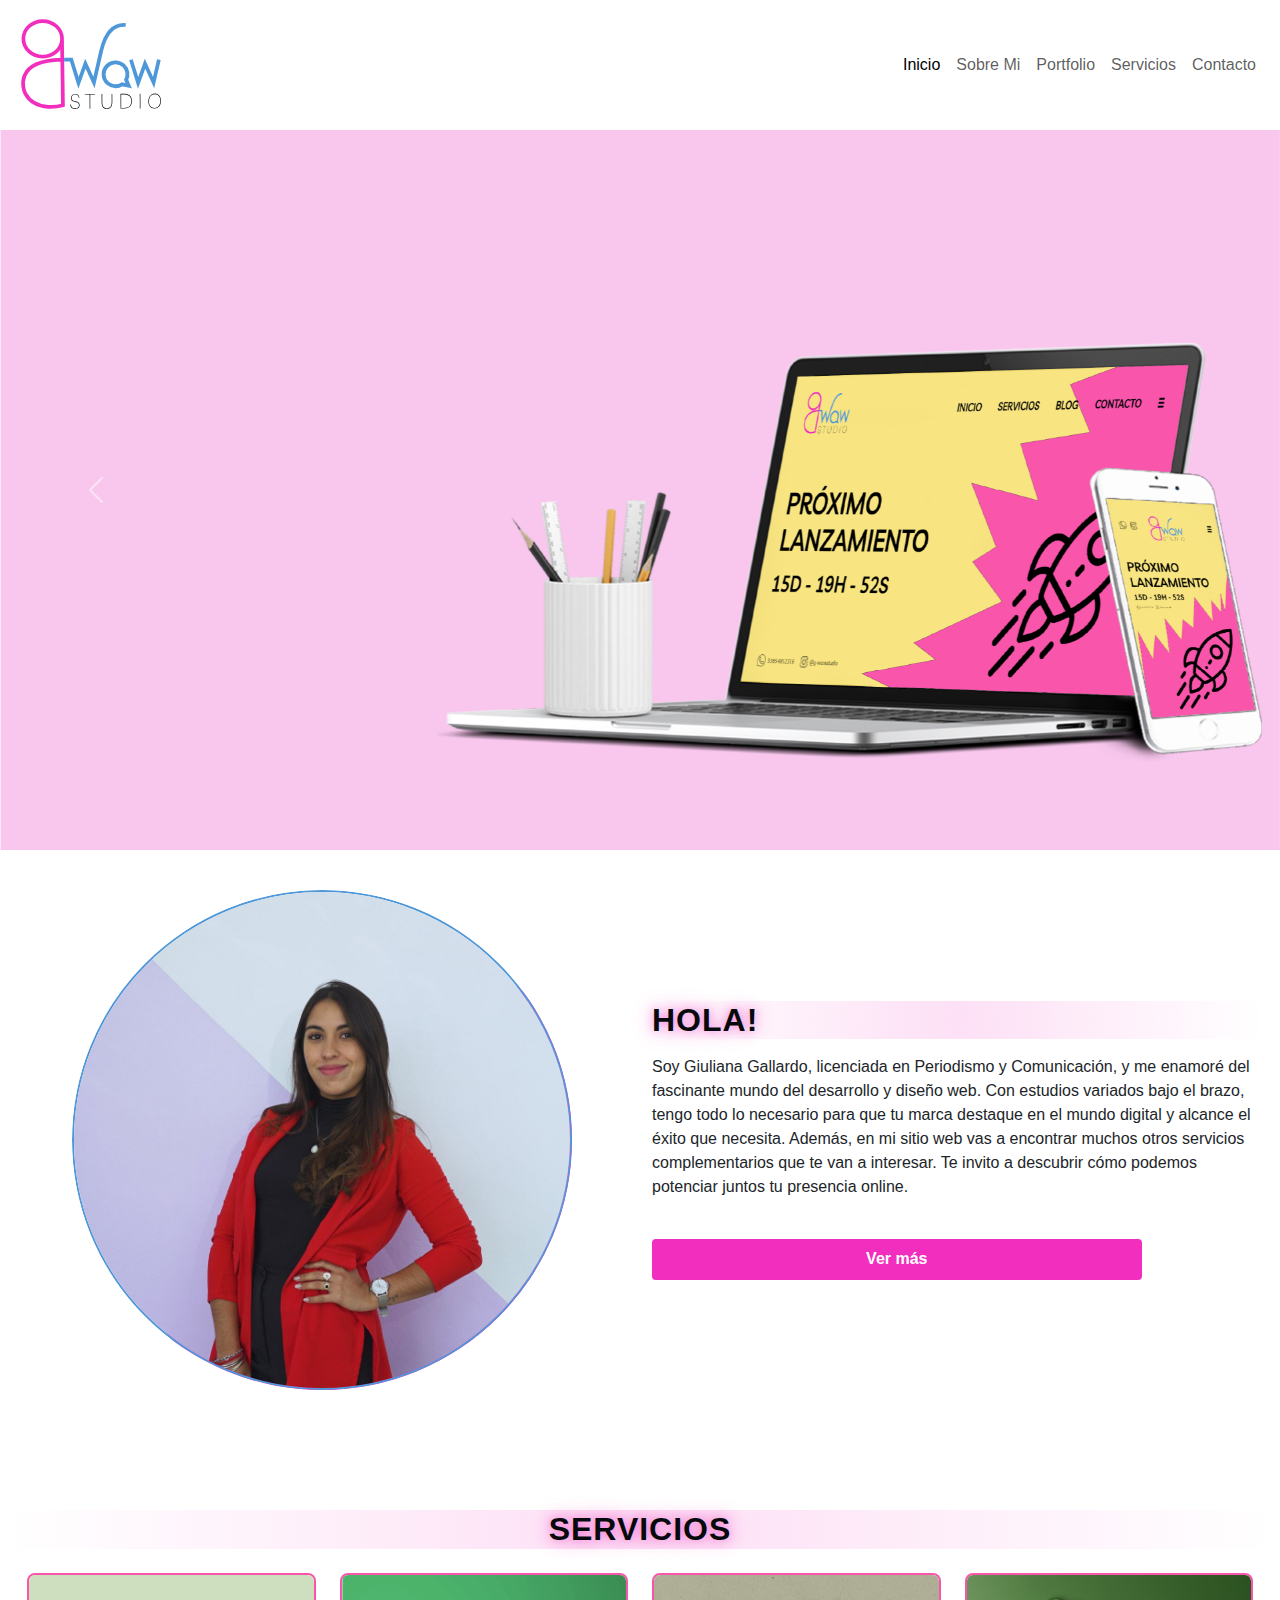
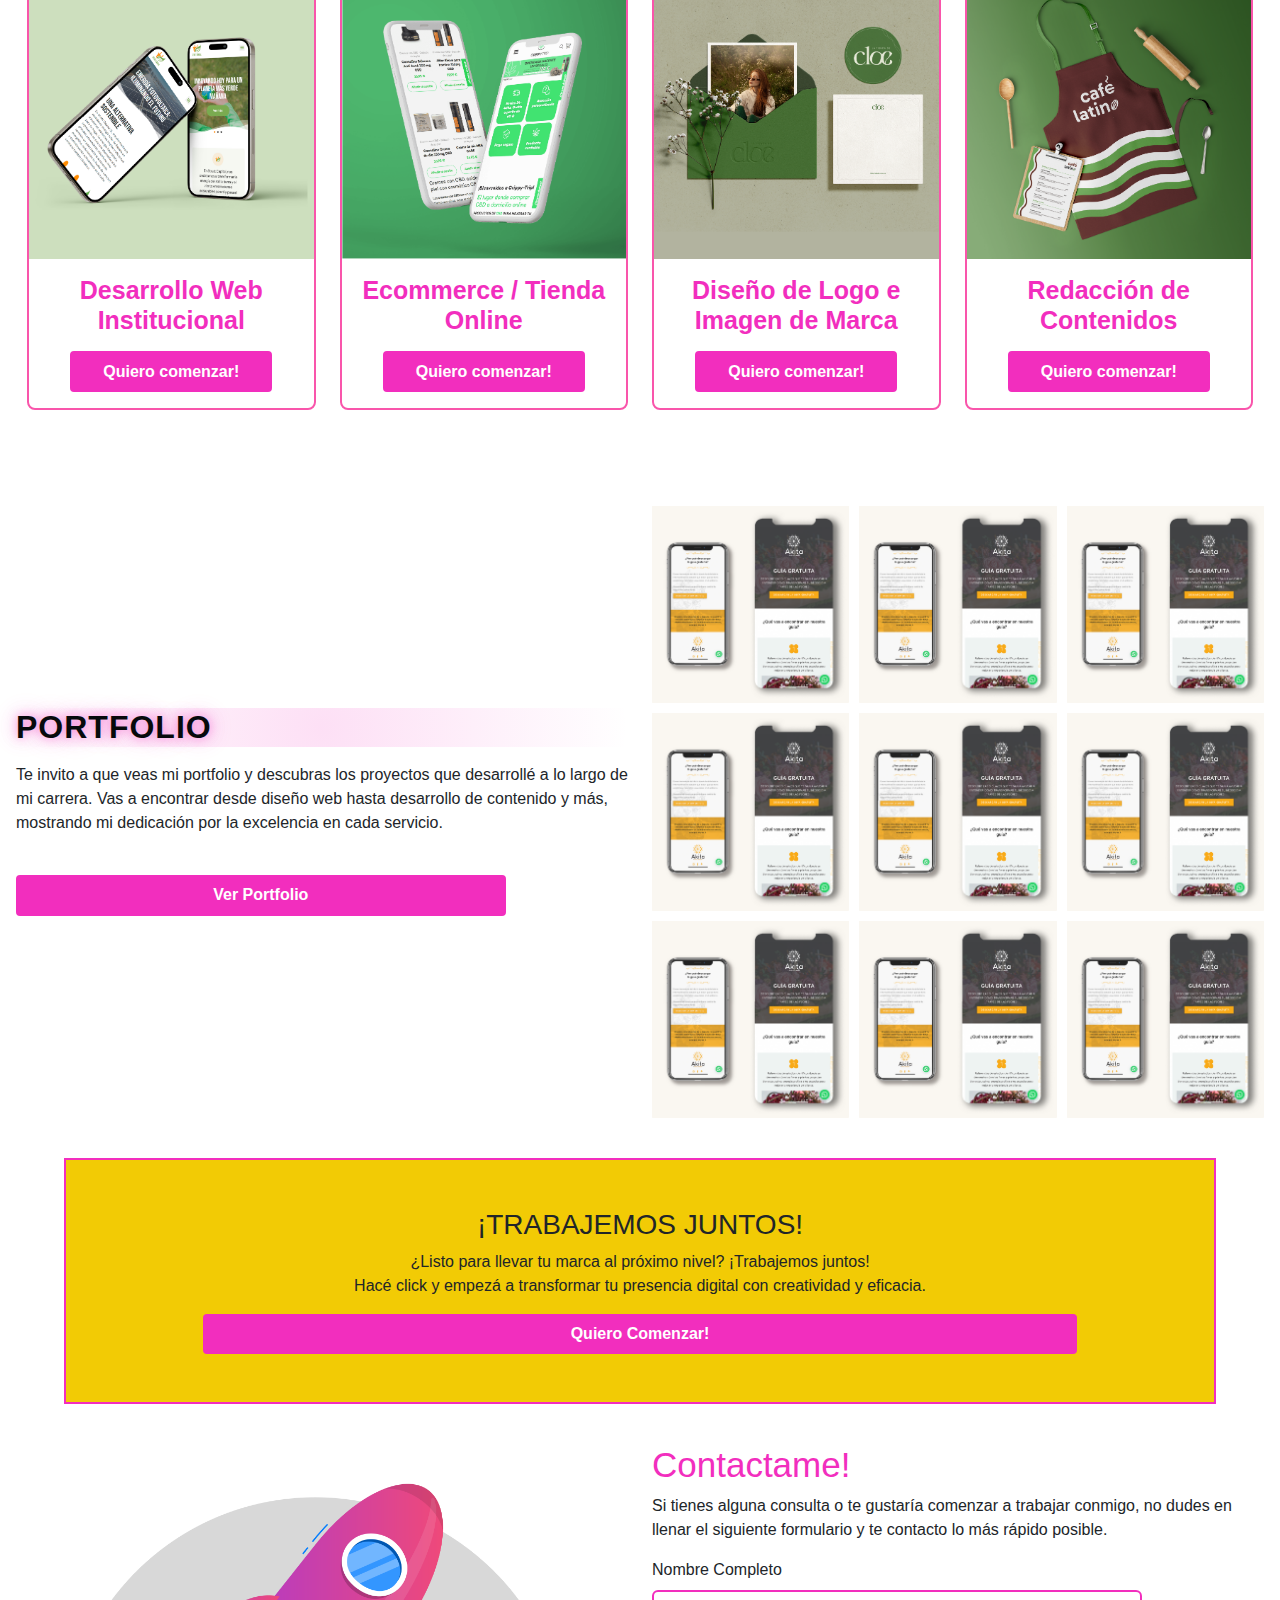
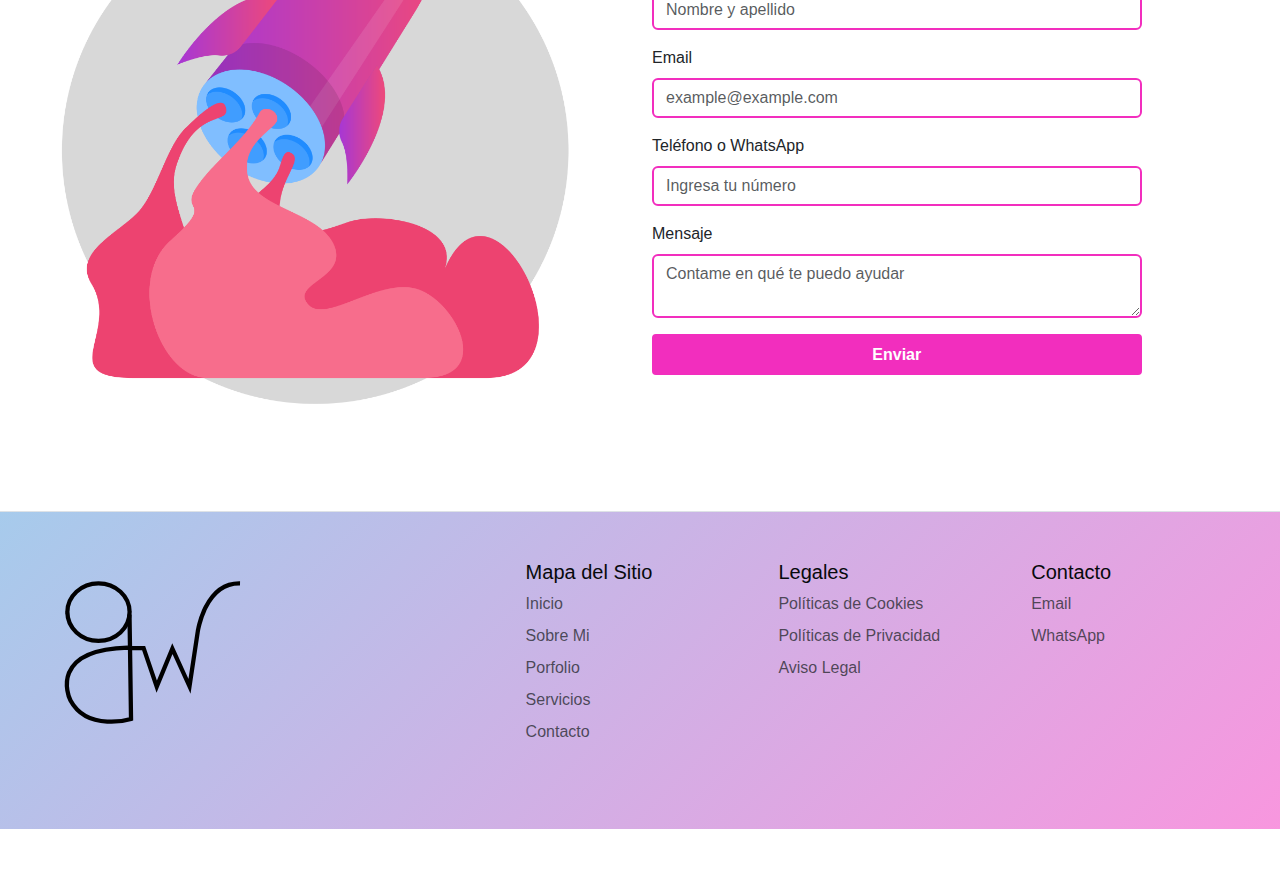
<file: index.html>
<!DOCTYPE html>
<html lang="en">

<head>
    <meta charset="UTF-8">
    <meta name="viewport" content="width=device-width, initial-scale=1.0">
    <meta name="description"
        content="¡Animate! Ingresa y conoce los servicios de Diseño y Desarrollo Web que ofrecemos para impulsar tu marca en el mundo digital.">
    <meta name="keywords" content="diseño, desarrollo web, mundo digital, servicios de diseño">
    <link rel="icon" sizes="180x180" href="images/favicon-g-wow.svg">
    <link href="https://cdn.jsdelivr.net/npm/bootstrap@5.3.3/dist/css/bootstrap.min.css" rel="stylesheet"
        integrity="sha384-QWTKZyjpPEjISv5WaRU9OFeRpok6YctnYmDr5pNlyT2bRjXh0JMhjY6hW+ALEwIH" crossorigin="anonymous">
    <link rel="stylesheet" href="CSS/style.css">
    <title>G-Wow | Inicio</title>
</head>

<body>
    <header>
        <nav class="navbar bg-secundario navbar-expand-md">
            <div class="container-fluid">
                <a class="navbar-brand" href="index.html">
                    <img src="images/logo-g-wow.svg" alt="Logo G-Wow Studio">
                </a>
                <button class="navbar-toggler" type="button" data-bs-toggle="offcanvas"
                    data-bs-target="#offcanvasNavbar" aria-controls="offcanvasNavbar" aria-label="Toggle navigation">
                    <span class="navbar-toggler-icon"></span>
                </button>
                <div class="offcanvas offcanvas-end" tabindex="-1" id="offcanvasNavbar"
                    aria-labelledby="offcanvasNavbarLabel">
                    <div class="offcanvas-header bg-secundario">
                        <h5 class="offcanvas-title" id="offcanvasNavbarLabel">Giuliana Gallardo</h5>
                        <button type="button" class="btn-close" data-bs-dismiss="offcanvas" aria-label="Close"></button>
                    </div>
                    <div class="offcanvas-body bg-secundario">
                        <ul class="navbar-nav justify-content-end flex-grow-1 pe-3">
                            <li class="nav-item">
                                <a class="nav-link active" aria-current="page" href="index.html">Inicio</a>
                            </li>
                            <li class="nav-item">
                                <a class="nav-link" href="./pages/sobre_mi.html">Sobre Mi</a>
                            </li>
                            <li class="nav-item">
                                <a class="nav-link" href="./pages/portfolio.html">Portfolio</a>
                            </li>
                            <li class="nav-item">
                                <a class="nav-link" href="./pages/servicios.html">Servicios</a>
                            </li>
                            <li class="nav-item">
                                <a class="nav-link" href="./pages/contacto.html">Contacto</a>
                            </li>
                        </ul>
                    </div>
                </div>
            </div>
        </nav>
    </header>

    <main class="container-fluid">
        <div class="container-fluid px-0">
            <div id="carouselExampleInterval" class="carousel slide" data-bs-ride="carousel">
                <div class="carousel-inner">
                    <div class="carousel-item active" data-bs-interval="10000">
                        <img src="images/banner1.webp" class="d-block w-100"
                            alt="Mockup sobre una pantalla de notebook de Proximo Lanzamiento de la web">
                    </div>
                    <div class="carousel-item" data-bs-interval="2000">
                        <img src="images/banner2.webp" class="d-block w-100"
                            alt="Mockup sobre tajetas de presentación de la marca G-Wow">
                    </div>
                    <div class="carousel-item">
                        <img src="images/banner3.webp" class="d-block w-100"
                            alt="Mockup de un celular donde se muestra una conversación recomendando los servicios de G-Wow">
                    </div>
                </div>
                <button class="carousel-control-prev" type="button" data-bs-target="#carouselExampleInterval"
                    data-bs-slide="prev">
                    <span class="carousel-control-prev-icon" aria-hidden="true"></span>
                    <span class="visually-hidden">Previous</span>
                </button>
                <button class="carousel-control-next" type="button" data-bs-target="#carouselExampleInterval"
                    data-bs-slide="next">
                    <span class="carousel-control-next-icon" aria-hidden="true"></span>
                    <span class="visually-hidden">Next</span>
                </button>
            </div>
        </div>

        <section class="row mt-4 p-3">
            <div class="col-md-6 d-flex justify-content-center align-items-center position-relative">
                <div class="image-container">
                    <img src="images/yo1.jpg" alt="foto de presentacion de giuliana gallardo"
                        class="img-fluid profile-image">
                    <div class="background-shape"></div>
                </div>
            </div>
            <div class="col-md-6 d-flex flex-column justify-content-center text-container">
                <h2>Hola!</h2>
                <p>Soy Giuliana Gallardo, licenciada en Periodismo y Comunicación, y me enamoré del fascinante mundo
                    del desarrollo y diseño web. Con estudios variados bajo el brazo, tengo todo lo necesario para
                    que tu marca destaque en el mundo digital y alcance el éxito que necesita. Además, en mi sitio
                    web vas a encontrar muchos otros servicios complementarios que te van a interesar. Te invito a
                    descubrir cómo podemos potenciar juntos tu presencia online.</p>
                <a href="pages/sobre_mi.html" class="btn btn-primary" role="button">Ver más</a>
            </div>
        </section>

        <section class="row section-servicios">
            <h2 class="col-12 mt-4 mb-4">SERVICIOS</h2>
            <div class="container">
                <div class="row">
                    <div class="col-md-3">
                        <div class="card">
                            <img src="images/strattcapital.png" class="card-img-top"
                                alt="Mockup de un sitio web montado sobre 2 moviles">
                            <div class="card-body">
                                <h5 class="card-title">Desarrollo Web Institucional</h5>
                                <a href="pages/contacto.html" class="btn btn-primary" role="button">Quiero
                                    comenzar!</a>
                            </div>
                        </div>
                    </div>
                    <div class="col-md-3">
                        <div class="card">
                            <img src="images/crippytrip.png" class="card-img-top"
                                alt="Mockup de un ecommerce montado sobre 2 moviles">
                            <div class="card-body">
                                <h5 class="card-title">Ecommerce / Tienda Online</h5>
                                <a href="pages/contacto.html" class="btn btn-primary" role="button">Quiero
                                    comenzar!</a>
                            </div>
                        </div>
                    </div>
                    <div class="col-md-3">
                        <div class="card">
                            <img src="images/cloe.png" class="card-img-top"
                                alt="Mockup de la marca Cloe montado sobre un set de papeleria">
                            <div class="card-body">
                                <h5 class="card-title">Diseño de Logo e Imagen de Marca</h5>
                                <a href="pages/contacto.html" class="btn btn-primary" role="button">Quiero
                                    comenzar!</a>
                            </div>
                        </div>
                    </div>
                    <div class="col-md-3">
                        <div class="card">
                            <img src="images/cafelatino.png" class="card-img-top"
                                alt="Mockup de la marca Café Latino que muestra un delantal y un menú">
                            <div class="card-body">
                                <h5 class="card-title">Redacción de Contenidos</h5>
                                <a href="pages/contacto.html" class="btn btn-primary" role="button">Quiero
                                    comenzar!</a>
                            </div>
                        </div>
                    </div>
                </div>
            </div>
        </section>

        <section class="row mt-4 bg-secundario p-3 align-items-center section-portfolio">
            <div class="col-md-6 d-flex flex-column justify-content-center text-container">
                <h2>PORTFOLIO</h2>
                <p>Te invito a que veas mi portfolio y descubras los proyectos que desarrollé a lo largo de mi
                    carrera. Vas a encontrar desde diseño web hasta desarrollo de contenido y más, mostrando mi
                    dedicación por la excelencia en cada servicio.</p>
                <a href="pages/portfolio.html" class="btn btn-primary" role="button">Ver Portfolio</a>
            </div>
            <div class="col-md-6">
                <div class="mini-gallery">
                    <img src="images/akita.png" alt="Proyecto 1" class="gallery-img img-fluid">
                    <img src="images/akita.png" alt="Proyecto 2" class="gallery-img img-fluid">
                    <img src="images/akita.png" alt="Proyecto 3" class="gallery-img img-fluid">
                    <img src="images/akita.png" alt="Proyecto 4" class="gallery-img img-fluid">
                    <img src="images/akita.png" alt="Proyecto 5" class="gallery-img img-fluid">
                    <img src="images/akita.png" alt="Proyecto 6" class="gallery-img img-fluid">
                    <img src="images/akita.png" alt="Proyecto 7" class="gallery-img img-fluid">
                    <img src="images/akita.png" alt="Proyecto 8" class="gallery-img img-fluid">
                    <img src="images/akita.png" alt="Proyecto 9" class="gallery-img img-fluid">
                </div>
            </div>
        </section>

        <section class="row mt-4 p-3 py-5 text-center section-call-to-action">
            <div class="col">
                <h3>¡TRABAJEMOS JUNTOS!</h3>
                <p>¿Listo para llevar tu marca al próximo nivel? ¡Trabajemos juntos! </br> Hacé click y empezá a
                    transformar tu presencia digital con creatividad y eficacia.</p>
                <a href="pages/contacto.html" target="_blank" rel="noopener noreferrer" class="btn btn-primary">Quiero
                    Comenzar!</a>
            </div>
        </section>

        <section class="row mt-4 bg-secundario p-3">
            <div class="col-md-6">
                <img src="images/contacto.png" alt="ilustración de cohete despegando" class="img-fluid">
            </div>
            <div class="col-md-6 d-flex justify-content-end">
                <div class="w-100">
                    <h3>Contactame!</h3>
                    <p>Si tienes alguna consulta o te gustaría comenzar a trabajar conmigo, no dudes en llenar el
                        siguiente formulario y te contacto lo más rápido posible.</p>
                    <form class="w-100">
                        <div class="mb-3">
                            <label for="name" class="form-label">Nombre Completo</label>
                            <input type="text" class="form-control" id="name" placeholder="Nombre y apellido">
                        </div>
                        <div class="mb-3">
                            <label for="email" class="form-label">Email</label>
                            <input type="email" class="form-control" id="email" placeholder="example@example.com">
                        </div>
                        <div class="mb-3">
                            <label for="number" class="form-label">Teléfono o WhatsApp</label>
                            <input type="number" class="form-control" id="number" placeholder="Ingresa tu número">
                        </div>
                        <div class="mb-3">
                            <label for="Mensaje" class="form-label">Mensaje</label>
                            <textarea class="form-control" id="Mensaje"
                                placeholder="Contame en qué te puedo ayudar"></textarea>
                        </div>
                        <button type="submit" class="btn btn-primary">Enviar</button>
                    </form>
                </div>
            </div>
        </section>
    </main>

    <footer class="row row-footer row-cols-1 row-cols-sm-2 row-cols-md-5 py-5 my-5 border-top bg-terciario">
        <div class="col mb-3">
            <a href="index.html" class="d-flex align-items-center mb-3 link-dark text-decoration-none">
                <img src="images/logo-g-wow-negativo.svg" alt="Logo G-Wow en negativo">
            </a>
        </div>

        <div class="col mb-3"></div>

        <div class="col mb-3">
            <h5>Mapa del Sitio</h5>
            <ul class="nav flex-column">
                <li class="nav-item mb-2"><a href="index.html" class="nav-link p-0 text-body-secondary">Inicio</a></li>
                <li class="nav-item mb-2"><a href="pages/sobre_mi.html" class="nav-link p-0 text-body-secondary">Sobre
                        Mi</a></li>
                <li class="nav-item mb-2"><a href="pages/portfolio.html"
                        class="nav-link p-0 text-body-secondary">Porfolio</a></li>
                <li class="nav-item mb-2"><a href="pages/servicios.html"
                        class="nav-link p-0 text-body-secondary">Servicios</a></li>
                <li class="nav-item mb-2"><a href="pages/contacto.html"
                        class="nav-link p-0 text-body-secondary">Contacto</a></li>
            </ul>
        </div>

        <div class="col mb-3">
            <h5>Legales</h5>
            <ul class="nav flex-column">
                <li class="nav-item mb-2"><a href="#" class="nav-link p-0 text-body-secondary">Políticas de Cookies</a>
                </li>
                <li class="nav-item mb-2"><a href="#" class="nav-link p-0 text-body-secondary">Políticas de
                        Privacidad</a></li>
                <li class="nav-item mb-2"><a href="#" class="nav-link p-0 text-body-secondary">Aviso Legal</a></li>
            </ul>
        </div>

        <div class="col mb-3">
            <h5>Contacto</h5>
            <ul class="nav flex-column">
                <li class="nav-item mb-2"><a href="#" class="nav-link p-0 text-body-secondary">Email</a></li>
                <li class="nav-item mb-2"><a href="#" class="nav-link p-0 text-body-secondary">WhatsApp</a></li>
            </ul>
        </div>
    </footer>

    <script src="https://cdn.jsdelivr.net/npm/bootstrap@5.3.3/dist/js/bootstrap.bundle.min.js"
        integrity="sha384-YvpcrYf0tY3lHB60NNkmXc5s9fDVZLESaAA55NDzOxhy9GkcIdslK1eN7N6jIeHz"
        crossorigin="anonymous"></script>
</body>

</html>
</file>
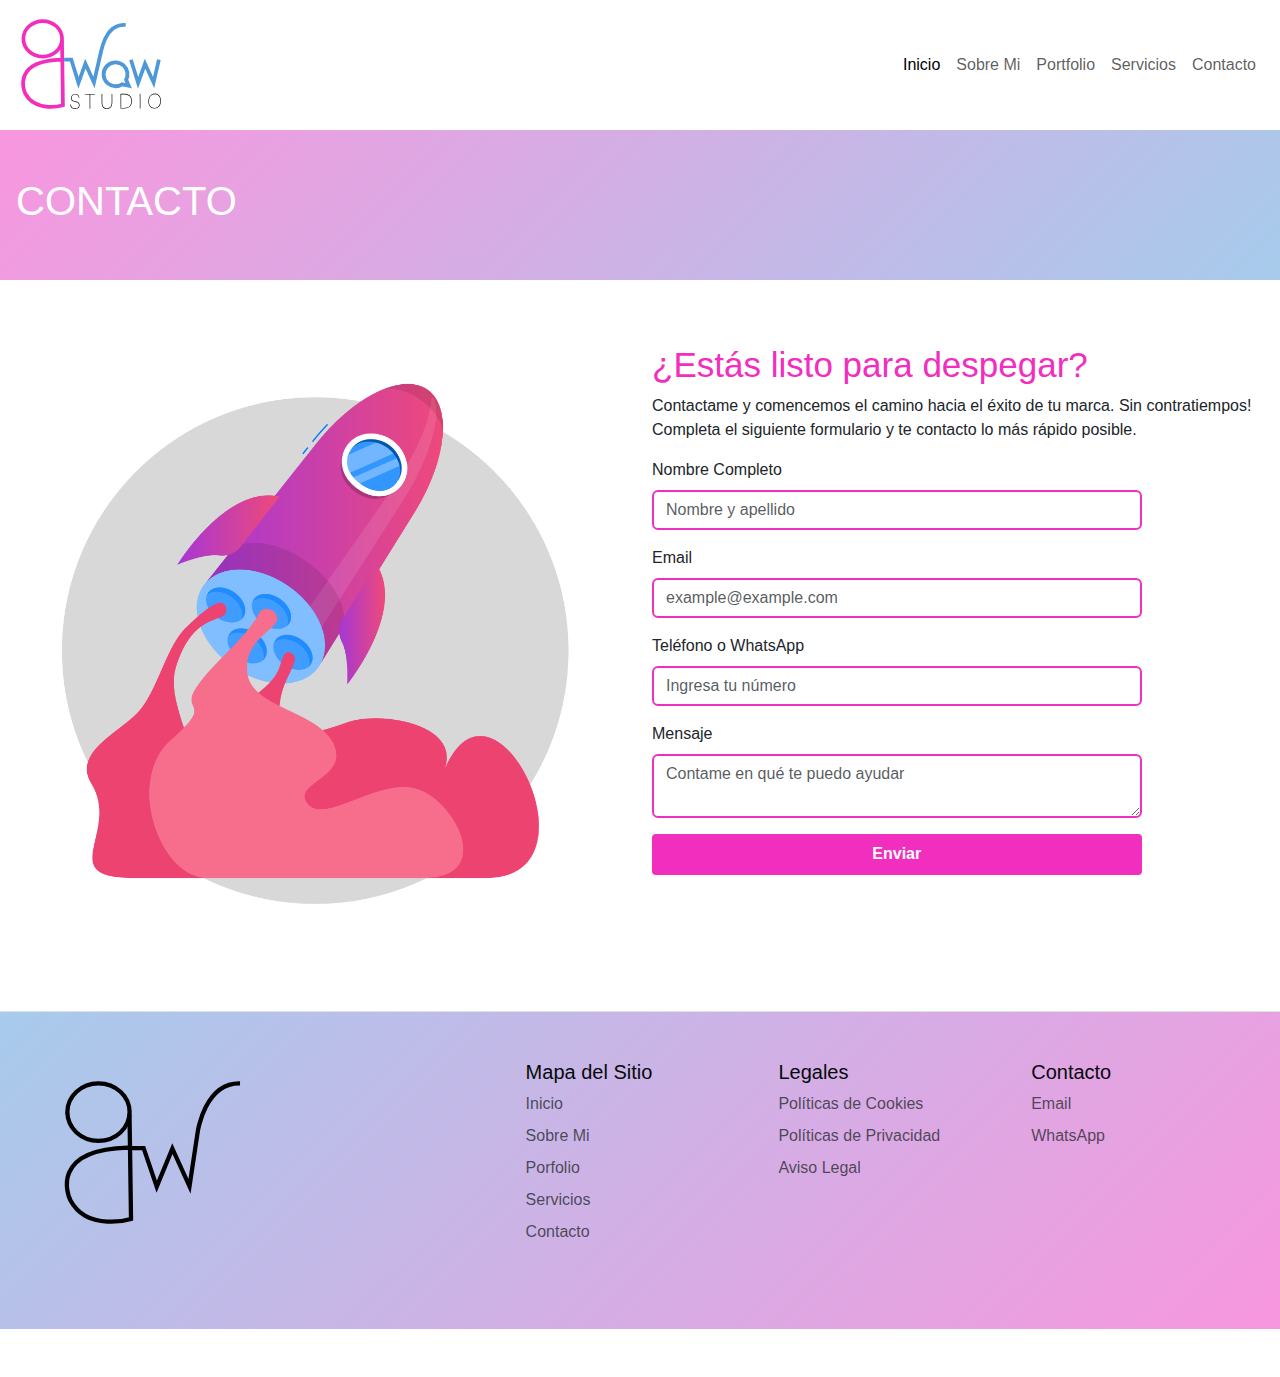
<file: pages/contacto.html>
<!DOCTYPE html>
<html lang="en">

<head>
    <meta charset="UTF-8">
    <meta name="viewport" content="width=device-width, initial-scale=1.0">
    <meta name="description"
        content="¡Contactame! Cuando estés listo y quieras incursionar en el mundo digital, contactame y comencemos a trabajar juntos en tu marca con mis servicios de diseño">
    <meta name="kerwords" content="mundo digital, servicios de diseño, marca">
    <link rel="icon" sizes="180x180" href="../images/favicon-g-wow.svg">
    <link href="https://cdn.jsdelivr.net/npm/bootstrap@5.3.3/dist/css/bootstrap.min.css" rel="stylesheet"
        integrity="sha384-QWTKZyjpPEjISv5WaRU9OFeRpok6YctnYmDr5pNlyT2bRjXh0JMhjY6hW+ALEwIH" crossorigin="anonymous">
    <link rel="stylesheet" href="../CSS/style.css">
    <title>G-Wow | Contacto</title>
</head>

<body>

    <header>
        <nav class="navbar bg-secundario navbar-expand-md">
            <div class="container-fluid">
                <a class="navbar-brand" href="../index.html">
                    <img src="../images/logo-g-wow.svg" alt="Logo G-Wow Studio">
                </a>
                <button class="navbar-toggler" type="button" data-bs-toggle="offcanvas"
                    data-bs-target="#offcanvasNavbar" aria-controls="offcanvasNavbar" aria-label="Toggle navigation">
                    <span class="navbar-toggler-icon"></span>
                </button>
                <div class="offcanvas offcanvas-end" tabindex="-1" id="offcanvasNavbar"
                    aria-labelledby="offcanvasNavbarLabel">
                    <div class="offcanvas-header bg-secundario">
                        <h5 class="offcanvas-title" id="offcanvasNavbarLabel">Giuliana Gallardo</h5>
                        <button type="button" class="btn-close" data-bs-dismiss="offcanvas" aria-label="Close"></button>
                    </div>
                    <div class="offcanvas-body bg-secundario">
                        <ul class="navbar-nav justify-content-end flex-grow-1 pe-3">
                            <li class="nav-item">
                                <a class="nav-link active" aria-current="page" href="../index.html">Inicio</a>
                            </li>
                            <li class="nav-item">
                                <a class="nav-link" href="./sobre_mi.html">Sobre Mi</a>
                            </li>
                            <li class="nav-item">
                                <a class="nav-link" href="./portfolio.html">Portfolio</a>
                            </li>
                            <li class="nav-item">
                                <a class="nav-link" href="./servicios.html">Servicios</a>
                            </li>
                            <li class="nav-item">
                                <a class="nav-link" href="contacto.html">Contacto</a>
                            </li>
                        </ul>
                    </div>
                </div>
            </div>
        </nav>
    </header>


    <main>
        <section class="cabecera text-left p-3 mb-5 bg-terciario text-white">
            <h1>CONTACTO</h1>
        </section>

        <section class="row mt-4 p-3">
            <div class="col-md-6">
                <img src="../images/contacto.png" alt="ilustracion cohete despegando" class="img-fluid">
            </div>
            <div class="col-md-6 d-flex justify-content-end">
                <div class="w-100">
                    <h3>¿Estás listo para despegar?</h3>
                    <p>Contactame y comencemos el camino hacia el éxito de tu marca. Sin contratiempos! Completa el
                        siguiente formulario y te contacto lo más rápido posible.</p>
                    <form class="w-100">
                        <div class="mb-3">
                            <label for="name" class="form-label">Nombre Completo</label>
                            <input type="text" class="form-control" id="name" placeholder="Nombre y apellido">
                        </div>
                        <div class="mb-3">
                            <label for="email" class="form-label">Email</label>
                            <input type="email" class="form-control" id="email" placeholder="example@example.com">
                        </div>
                        <div class="mb-3">
                            <label for="number" class="form-label">Teléfono o WhatsApp</label>
                            <input type="number" class="form-control" id="number" placeholder="Ingresa tu número">
                        </div>
                        <div class="mb-3">
                            <label for="Mensaje" class="form-label">Mensaje</label>
                            <textarea class="form-control" id="Mensaje"
                                placeholder="Contame en qué te puedo ayudar"></textarea>
                        </div>
                        <button type="submit" class="btn btn-primary">Enviar</button>
                    </form>
                </div>
            </div>
        </section>

    </main>

    <footer class="row row-footer row-cols-1 row-cols-sm-2 row-cols-md-5 py-5 my-5 border-top bg-terciario">
        <div class="col mb-3">
            <a href="../index.html" class="d-flex align-items-center mb-3 link-dark text-decoration-none">
                <img src="../images/logo-g-wow-negativo.svg" alt="Logo G-Wow en negativo">
            </a>
        </div>


        <div class="col mb-3">

        </div>

        <div class="col mb-3">
            <h5>Mapa del Sitio</h5>
            <ul class="nav flex-column">
                <li class="nav-item mb-2"><a href="../index.html" class="nav-link p-0 text-body-secondary">Inicio</a>
                </li>
                <li class="nav-item mb-2"><a href="../pages/sobre_mi.html"
                        class="nav-link p-0 text-body-secondary">Sobre Mi</a></li>
                <li class="nav-item mb-2"><a href="../pages/portfolio.html"
                        class="nav-link p-0 text-body-secondary">Porfolio</a></li>
                <li class="nav-item mb-2"><a href="../pages/servicios.html"
                        class="nav-link p-0 text-body-secondary">Servicios</a></li>
                <li class="nav-item mb-2"><a href="contacto.html" class="nav-link p-0 text-body-secondary">Contacto</a>
                </li>
            </ul>
        </div>

        <div class="col mb-3">
            <h5>Legales</h5>
            <ul class="nav flex-column">
                <li class="nav-item mb-2"><a href="#" class="nav-link p-0 text-body-secondary">Políticas de Cookies</a>
                </li>
                <li class="nav-item mb-2"><a href="#" class="nav-link p-0 text-body-secondary">Políticas de
                        Privacidad</a></li>
                <li class="nav-item mb-2"><a href="#" class="nav-link p-0 text-body-secondary">Aviso Legal</a></li>
            </ul>
        </div>

        <div class="col mb-3">
            <h5>Contacto</h5>
            <ul class="nav flex-column">
                <li class="nav-item mb-2"><a href="#" class="nav-link p-0 text-body-secondary">Email</a></li>
                <li class="nav-item mb-2"><a href="#" class="nav-link p-0 text-body-secondary">WhatsApp</a></li>
            </ul>
        </div>
    </footer>


    <script src="https://cdn.jsdelivr.net/npm/bootstrap@5.3.3/dist/js/bootstrap.bundle.min.js"
        integrity="sha384-YvpcrYf0tY3lHB60NNkmXc5s9fDVZLESaAA55NDzOxhy9GkcIdslK1eN7N6jIeHz"
        crossorigin="anonymous"></script>

</body>

</html>
</file>
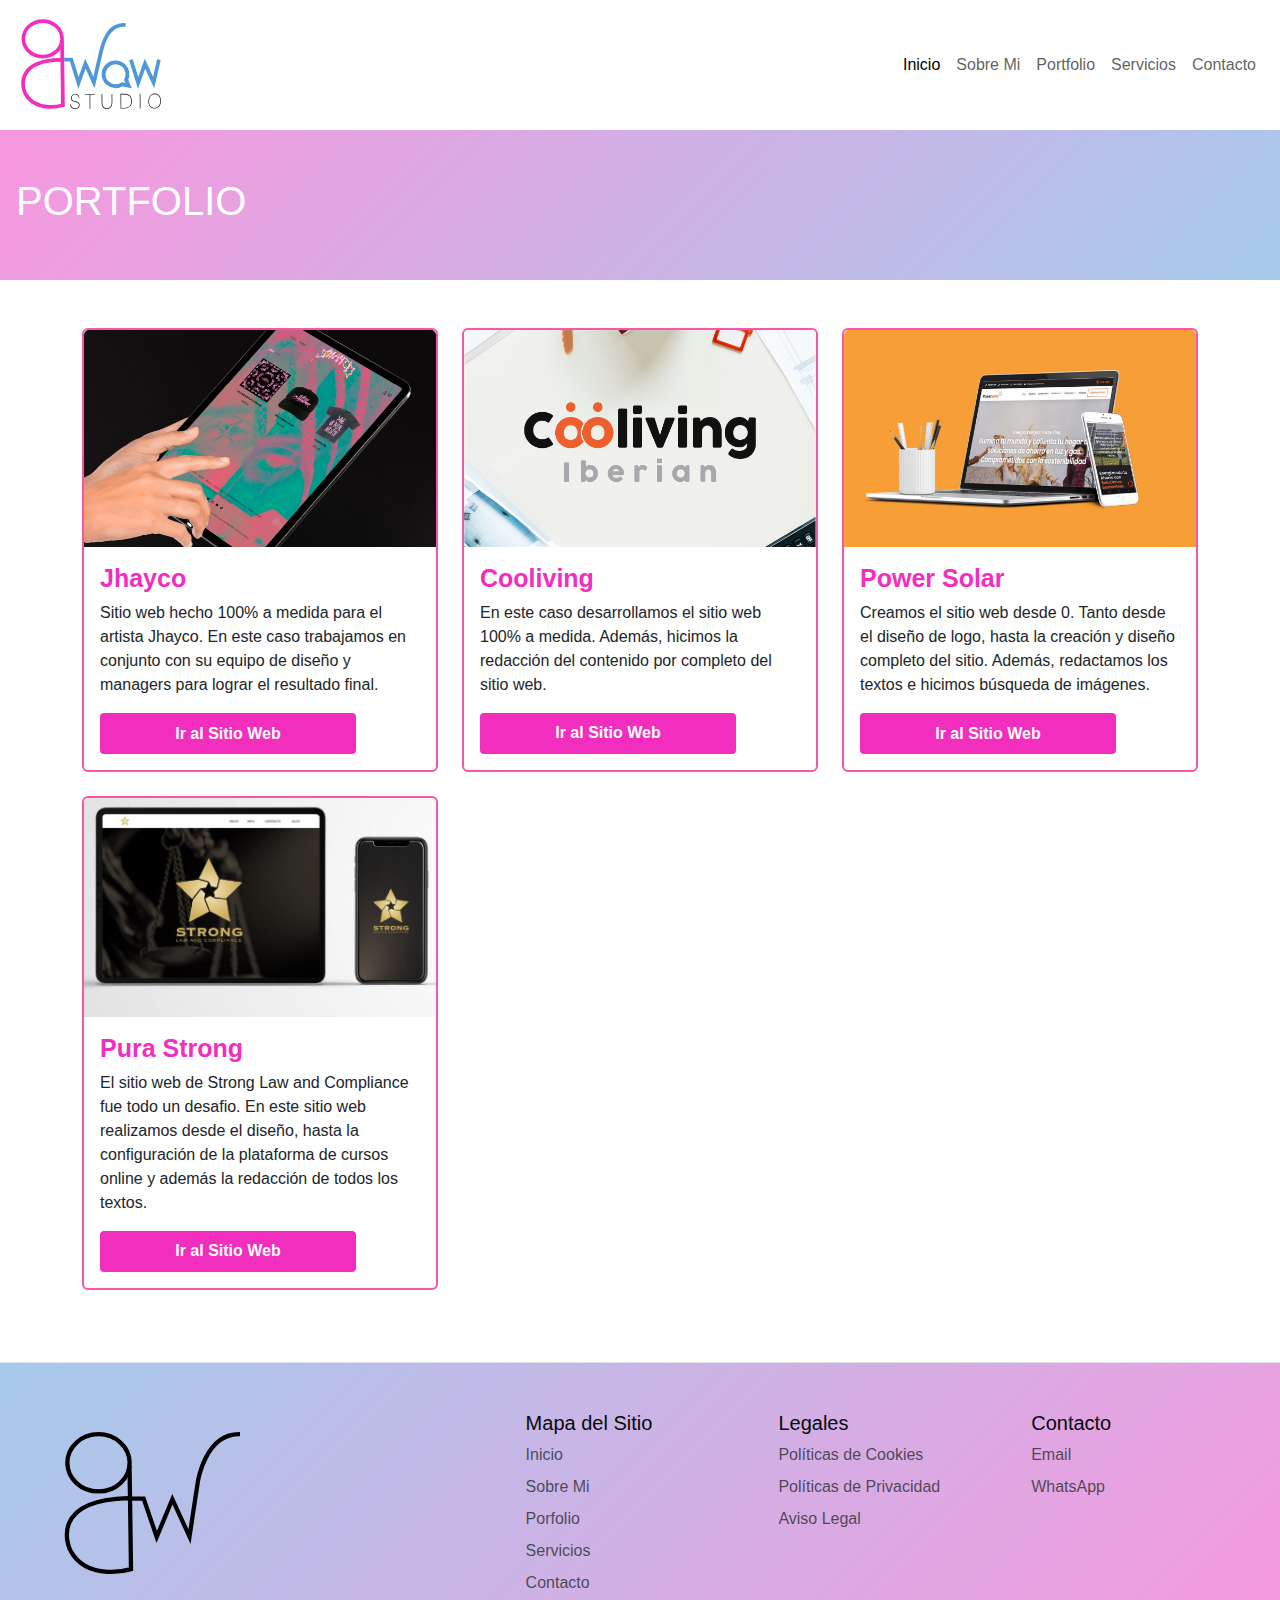
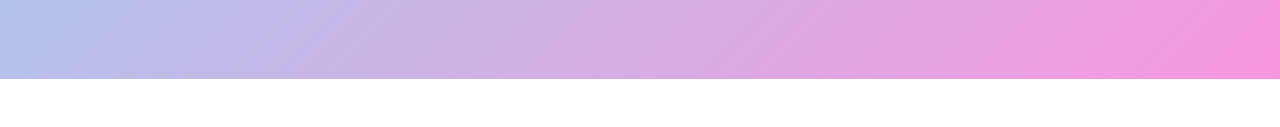
<file: pages/portfolio.html>
<!DOCTYPE html>
<html lang="en">

<head>
  <meta charset="UTF-8">
  <meta name="viewport" content="width=device-width, initial-scale=1.0">
  <meta name="description"
    content="Desde el comienzo de mi recorrido profesional fui parte de gran cantidad de proyectos orientados al mundo digital. Si estás intesado en trabajar conmigo, te invito a conocer mis proyectos de diseño y desarrollo web y verás lo que podemos lograr juntos">
  <meta name="kerwords" content="diseño, desarrollo web, mundo digital, servicios de diseño">
  <link rel="icon" sizes="180x180" href="../images/favicon-g-wow.svg">
  <link href="https://cdn.jsdelivr.net/npm/bootstrap@5.3.3/dist/css/bootstrap.min.css" rel="stylesheet"
    integrity="sha384-QWTKZyjpPEjISv5WaRU9OFeRpok6YctnYmDr5pNlyT2bRjXh0JMhjY6hW+ALEwIH" crossorigin="anonymous">
  <link rel="stylesheet" href="../CSS/style.css">
  <title>G-Wow | Portfolio</title>
</head>

<body>
  <header>
    <nav class="navbar bg-secundario navbar-expand-md">
      <div class="container-fluid">
        <a class="navbar-brand" href="../index.html">
          <img src="../images/logo-g-wow.svg" alt="Logo G-Wow Studio">
        </a>
        <button class="navbar-toggler" type="button" data-bs-toggle="offcanvas" data-bs-target="#offcanvasNavbar"
          aria-controls="offcanvasNavbar" aria-label="Toggle navigation">
          <span class="navbar-toggler-icon"></span>
        </button>
        <div class="offcanvas offcanvas-end" tabindex="-1" id="offcanvasNavbar" aria-labelledby="offcanvasNavbarLabel">
          <div class="offcanvas-header bg-secundario">
            <h5 class="offcanvas-title" id="offcanvasNavbarLabel">Giuliana Gallardo</h5>
            <button type="button" class="btn-close" data-bs-dismiss="offcanvas" aria-label="Close"></button>
          </div>
          <div class="offcanvas-body bg-secundario">
            <ul class="navbar-nav justify-content-end flex-grow-1 pe-3">
              <li class="nav-item">
                <a class="nav-link active" aria-current="page" href="../index.html">Inicio</a>
              </li>
              <li class="nav-item">
                <a class="nav-link" href="./sobre_mi.html">Sobre Mi</a>
              </li>
              <li class="nav-item">
                <a class="nav-link" href="portfolio.html">Portfolio</a>
              </li>
              <li class="nav-item">
                <a class="nav-link" href="./servicios.html">Servicios</a>
              </li>
              <li class="nav-item">
                <a class="nav-link" href="./contacto.html">Contacto</a>
              </li>
            </ul>
          </div>
        </div>
      </div>
    </nav>
  </header>


  <main>
    <section class="cabecera text-left p-3 mb-5 bg-terciario text-white">
        <h1>PORTFOLIO</h1>
    </section>

    <div class="container">
        <div class="row">
            <div class="col-lg-4 col-md-6 mb-4">
                <div class="card portfolio-card">
                    <img src="../images/jhayco.png" class="card-img-top" alt="mockup de tablet que la agarran dos manos mostrando el sitio web de Jhayco">
                    <div class="card-body">
                        <h5 class="card-title">Jhayco</h5>
                        <p class="card-text">Sitio web hecho 100% a medida para el artista Jhayco. En este caso trabajamos en conjunto con su equipo de diseño y managers para lograr el resultado final.</p>
                        <a href="https://jhayco.com/" target="_blank" rel="noopener noreferrer" class="btn btn-primary">Ir al Sitio Web</a>
                    </div>
                </div>
            </div>
            <div class="col-lg-4 col-md-6 mb-4">
                <div class="card portfolio-card">
                    <img src="../images/cooliving.png" class="card-img-top" alt="mockup de Cooliving mostrando imagenes referencias de la actividad de la marca, por ejemplos unas llaves, una casa, etc. Es una inmobiliaria">
                    <div class="card-body">
                        <h5 class="card-title">Cooliving</h5>
                        <p class="card-text">En este caso desarrollamos el sitio web 100% a medida. Además, hicimos la redacción del contenido por completo del sitio web.</p>
                        <a href="https://cooliving.barcelona/" target="_blank" rel="noopener noreferrer" class="btn btn-primary">Ir al Sitio Web</a>
                    </div>
                </div>
            </div>
            <div class="col-lg-4 col-md-6 mb-4">
                <div class="card portfolio-card">
                    <img src="../images/powersolar.png" class="card-img-top" alt="mockup de sitio web montado sonbre una notebook y un movil">
                    <div class="card-body">
                        <h5 class="card-title">Power Solar</h5>
                        <p class="card-text">Creamos el sitio web desde 0. Tanto desde el diseño de logo, hasta la creación y diseño completo del sitio. Además, redactamos los textos e hicimos búsqueda de imágenes.</p>
                        <a href="https://powersolarsl.com/" target="_blank" rel="noopener noreferrer" class="btn btn-primary">Ir al Sitio Web</a>
                    </div>
                </div>
            </div>
            <div class="col-lg-4 col-md-6 mb-4">
                <div class="card portfolio-card">
                    <img src="../images/mockups Strong.png" class="card-img-top" alt="mockup del sitio web de Strong Law and Compliance mostrando su logo en un movil y tablet">
                    <div class="card-body">
                        <h5 class="card-title">Pura Strong</h5>
                        <p class="card-text">El sitio web de Strong Law and Compliance fue todo un desafio. En este sitio web realizamos desde el diseño, hasta la configuración de la plataforma de cursos online y además la redacción de todos los textos.</p>
                        <a href="https://aml-curso.strongabogados.com/" target="_blank" rel="noopener noreferrer" class="btn btn-primary">Ir al Sitio Web</a>
                    </div>
                </div>
            </div>
        </div>
    </div>

    
</main>


  <footer class="row row-footer row-cols-1 row-cols-sm-2 row-cols-md-5 py-5 my-5 border-top bg-terciario">
    <div class="col mb-3">
      <a href="../index.html" class="d-flex align-items-center mb-3 link-dark text-decoration-none">
        <img src="../images/logo-g-wow-negativo.svg" alt="Logo G-Wow en negativo">
      </a>
    </div>

    <div class="col mb-3">
    </div>
    <div class="col mb-3">
      <h5>Mapa del Sitio</h5>
      <ul class="nav flex-column">
        <li class="nav-item mb-2"><a href="../index.html" class="nav-link p-0 text-body-secondary">Inicio</a></li>
        <li class="nav-item mb-2"><a href="../pages/sobre_mi.html" class="nav-link p-0 text-body-secondary">Sobre Mi</a>
        </li>
        <li class="nav-item mb-2"><a href="portfolio.html" class="nav-link p-0 text-body-secondary">Porfolio</a></li>
        <li class="nav-item mb-2"><a href="../pages/servicios.html"
            class="nav-link p-0 text-body-secondary">Servicios</a></li>
        <li class="nav-item mb-2"><a href="../pages/contacto.html" class="nav-link p-0 text-body-secondary">Contacto</a>
        </li>
      </ul>
    </div>

    <div class="col mb-3">
      <h5>Legales</h5>
      <ul class="nav flex-column">
        <li class="nav-item mb-2"><a href="#" class="nav-link p-0 text-body-secondary">Políticas de Cookies</a></li>
        <li class="nav-item mb-2"><a href="#" class="nav-link p-0 text-body-secondary">Políticas de Privacidad</a></li>
        <li class="nav-item mb-2"><a href="#" class="nav-link p-0 text-body-secondary">Aviso Legal</a></li>
      </ul>
    </div>

    <div class="col mb-3">
      <h5>Contacto</h5>
      <ul class="nav flex-column">
        <li class="nav-item mb-2"><a href="#" class="nav-link p-0 text-body-secondary">Email</a></li>
        <li class="nav-item mb-2"><a href="#" class="nav-link p-0 text-body-secondary">WhatsApp</a></li>
      </ul>
    </div>
  </footer>

  <script src="https://cdn.jsdelivr.net/npm/bootstrap@5.3.3/dist/js/bootstrap.bundle.min.js"
    integrity="sha384-YvpcrYf0tY3lHB60NNkmXc5s9fDVZLESaAA55NDzOxhy9GkcIdslK1eN7N6jIeHz"
    crossorigin="anonymous"></script>

</body>

</html>
</file>
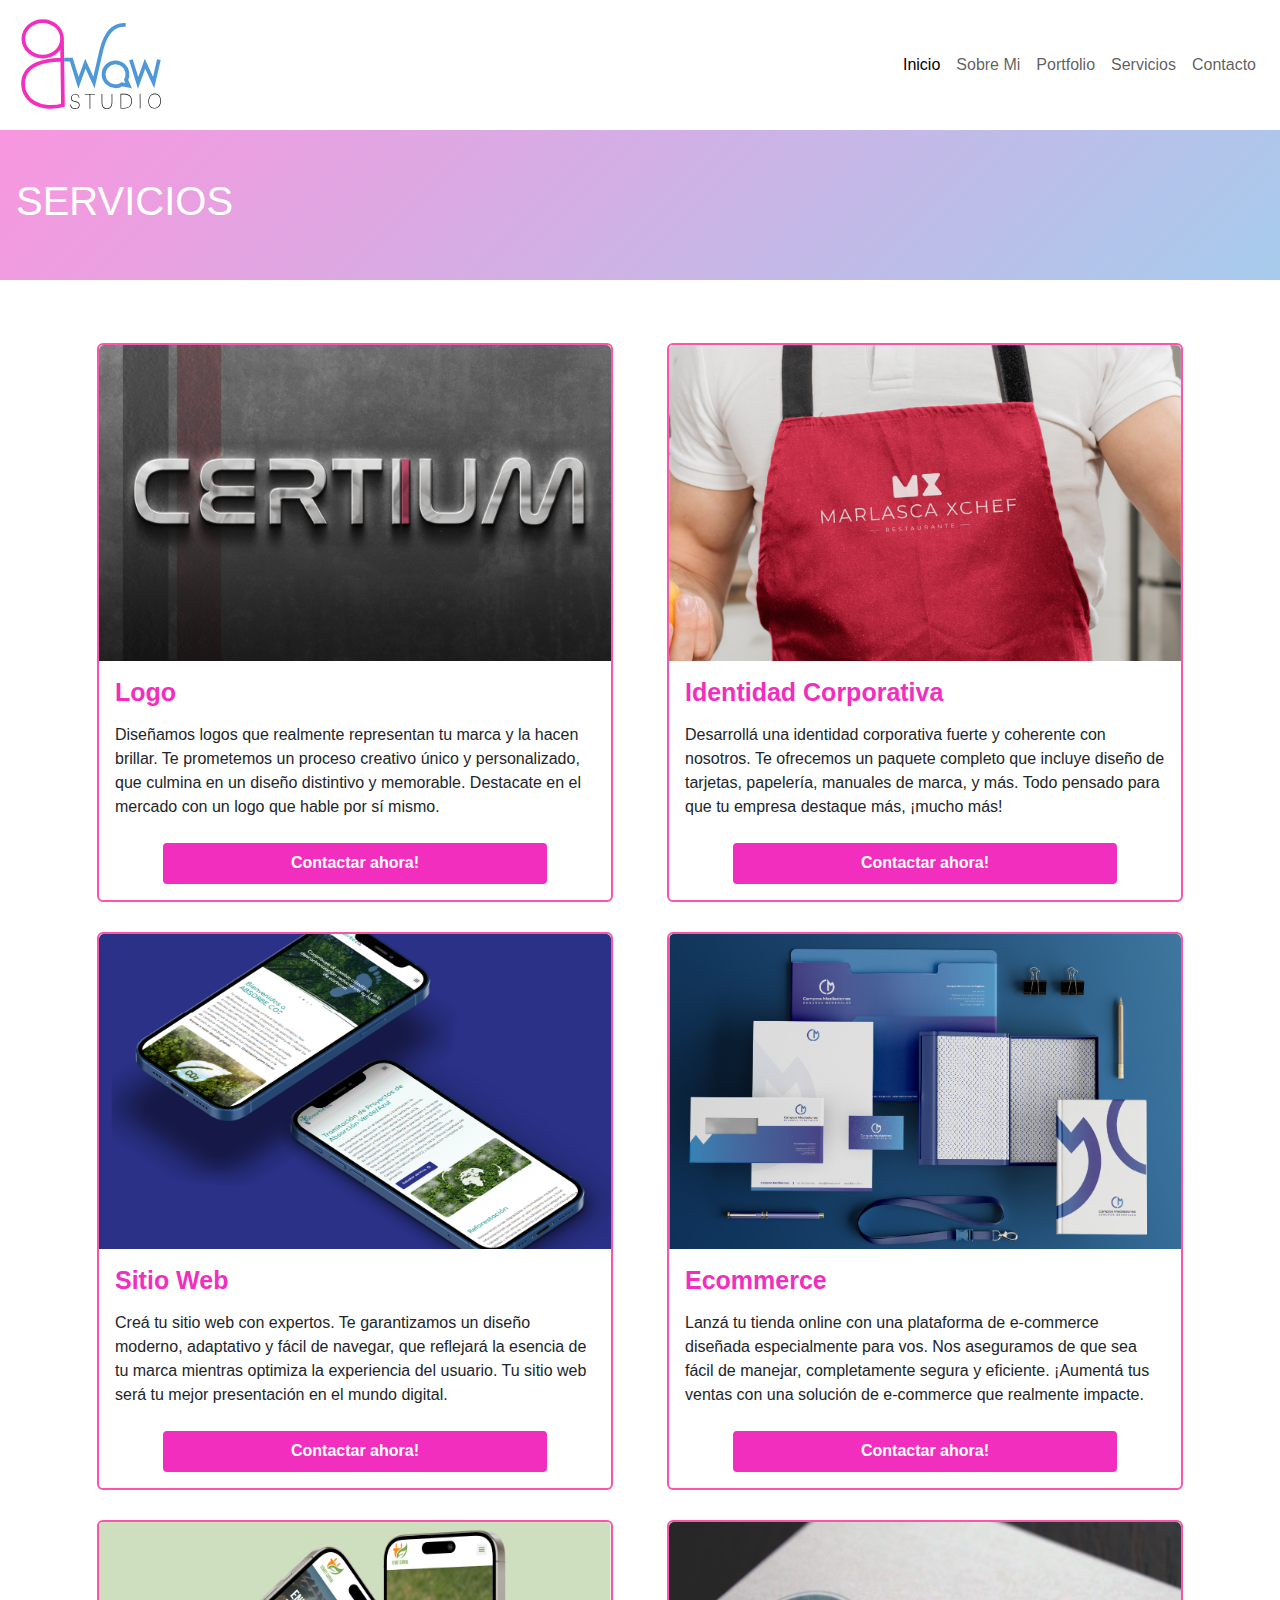
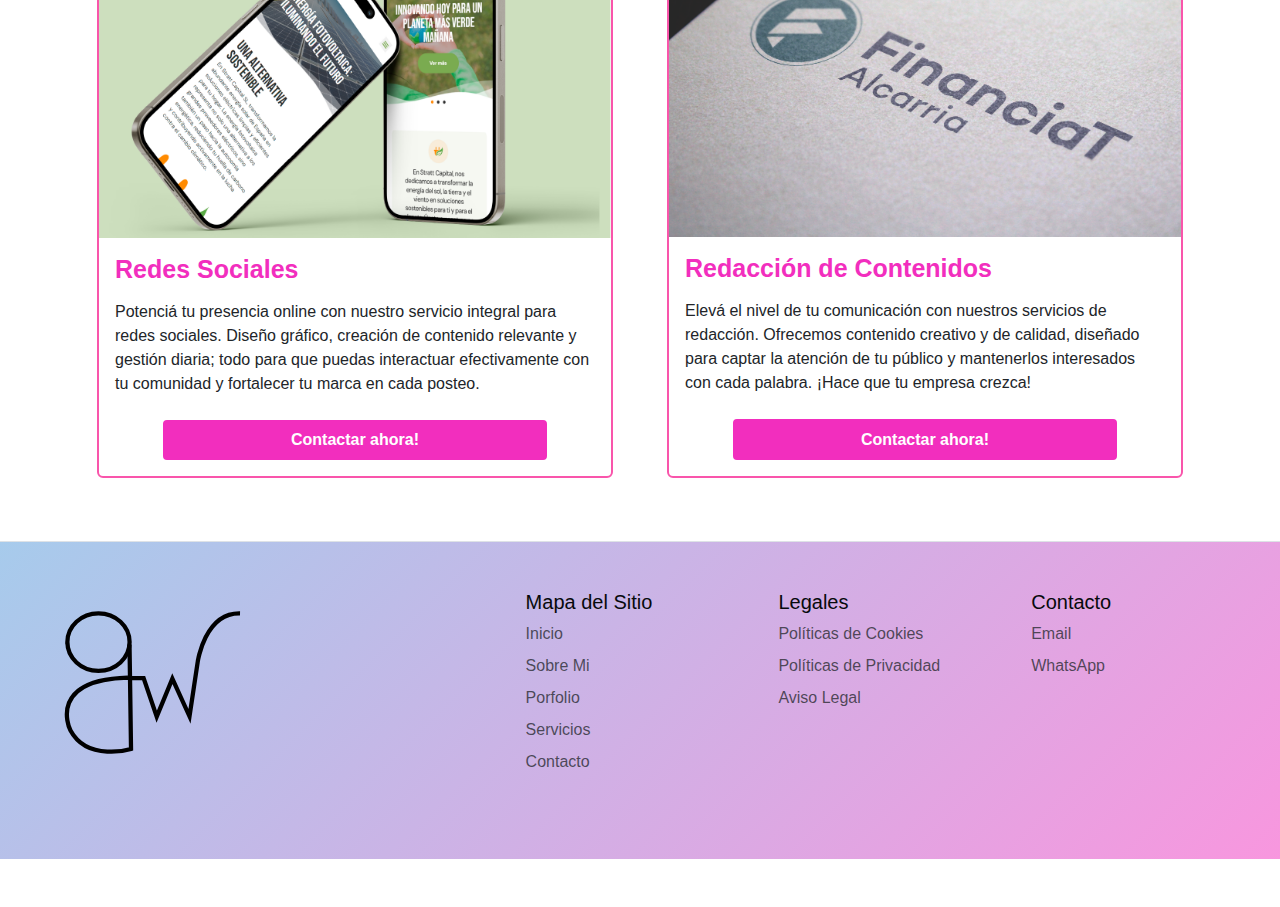
<file: pages/servicios.html>
<!DOCTYPE html>
<html lang="en">

<head>
    <meta charset="UTF-8">
    <meta name="viewport" content="width=device-width, initial-scale=1.0">
    <meta name="description"
        content="En G-Wow vas a encontrar diversos servicios orientados al crecimiento de pymes, emprendimientos y grandes empresas en el mundo digital. Conoce nuestros servicios de diseño, desarrollo web y mucho más">
    <meta name="kerwords" content="diseño, desarrollo web, mundo digital, servicios de diseño">
    <link rel="icon" sizes="180x180" href="../images/favicon-g-wow.svg">
    <link href="https://cdn.jsdelivr.net/npm/bootstrap@5.3.3/dist/css/bootstrap.min.css" rel="stylesheet"
        integrity="sha384-QWTKZyjpPEjISv5WaRU9OFeRpok6YctnYmDr5pNlyT2bRjXh0JMhjY6hW+ALEwIH" crossorigin="anonymous">
    <link rel="stylesheet" href="../CSS/style.css">
    <title>G-Wow | Servicios</title>
</head>

<body>
    <header>
        <nav class="navbar bg-secundario navbar-expand-md">
            <div class="container-fluid">
                <a class="navbar-brand" href="../index.html">
                    <img src="../images/logo-g-wow.svg" alt="Logo G-Wow Studio">
                </a>
                <button class="navbar-toggler" type="button" data-bs-toggle="offcanvas"
                    data-bs-target="#offcanvasNavbar" aria-controls="offcanvasNavbar" aria-label="Toggle navigation">
                    <span class="navbar-toggler-icon"></span>
                </button>
                <div class="offcanvas offcanvas-end" tabindex="-1" id="offcanvasNavbar"
                    aria-labelledby="offcanvasNavbarLabel">
                    <div class="offcanvas-header bg-secundario">
                        <h5 class="offcanvas-title" id="offcanvasNavbarLabel">Giuliana Gallardo</h5>
                        <button type="button" class="btn-close" data-bs-dismiss="offcanvas" aria-label="Close"></button>
                    </div>
                    <div class="offcanvas-body bg-secundario">
                        <ul class="navbar-nav justify-content-end flex-grow-1 pe-3">
                            <li class="nav-item">
                                <a class="nav-link active" aria-current="page" href="../index.html">Inicio</a>
                            </li>
                            <li class="nav-item">
                                <a class="nav-link" href="./sobre_mi.html">Sobre Mi</a>
                            </li>
                            <li class="nav-item">
                                <a class="nav-link" href="./portfolio.html">Portfolio</a>
                            </li>
                            <li class="nav-item">
                                <a class="nav-link" href="servicios.html">Servicios</a>
                            </li>
                            <li class="nav-item">
                                <a class="nav-link" href="./contacto.html">Contacto</a>
                            </li>
                        </ul>
                    </div>
                </div>
            </div>
        </nav>
    </header>

    <main>

        <section class="cabecera text-left p-3 mb-5 bg-terciario text-white">
            <h1>SERVICIOS</h1>
        </section>

        <div class="container">
            <div class="row">
                <div class="col-md-6">
                    <div class="card service-card">
                        <img src="../images/certium.png" class="card-img-top"
                            alt="Mockup de marca Certium montado sobre pared de acero">
                        <div class="card-body">
                            <h5 class="card-title">Logo</h5>
                            <p class="card-text">Diseñamos logos que realmente representan tu marca y la hacen brillar.
                                Te prometemos un proceso creativo único y personalizado, que culmina en un diseño
                                distintivo y memorable. Destacate en el mercado con un logo que hable por sí mismo.</p>
                            <a href="#" class="btn btn-primary">Contactar ahora!</a>
                        </div>
                    </div>
                </div>

                <div class="col-md-6">
                    <div class="card service-card">
                        <img src="../images/marlascachef.png" class="card-img-top"
                            alt="Mockup de tordo de un hombre con un delantal puesto">
                        <div class="card-body">
                            <h5 class="card-title">Identidad Corporativa</h5>
                            <p class="card-text">Desarrollá una identidad corporativa fuerte y coherente con nosotros.
                                Te ofrecemos un paquete completo que incluye diseño de tarjetas, papelería, manuales de
                                marca, y más. Todo pensado para que tu empresa destaque más, ¡mucho más!
                            </p>
                            <a href="#" class="btn btn-primary">Contactar ahora!</a>
                        </div>
                    </div>
                </div>

                <div class="col-md-6">
                    <div class="card service-card">
                        <img src="../images/absorbeco2.png" class="card-img-top"
                            alt="Mockup del sitio web de Absorbe co2 montado sobre 2 moviles">
                        <div class="card-body">
                            <h5 class="card-title">Sitio Web</h5>
                            <p class="card-text">Creá tu sitio web con expertos. Te garantizamos un diseño moderno,
                                adaptativo y fácil de navegar, que reflejará la esencia de tu marca mientras optimiza la
                                experiencia del usuario. Tu sitio web será tu mejor presentación en el mundo digital.
                            </p>
                            <a href="#" class="btn btn-primary">Contactar ahora!</a>
                        </div>
                    </div>
                </div>

                <div class="col-md-6">
                    <div class="card service-card">
                        <img src="../images/camposmediadores.png" class="card-img-top"
                            alt="mockup de una tienda de ecommerce montado sobre un movil">
                        <div class="card-body">
                            <h5 class="card-title">Ecommerce</h5>
                            <p class="card-text">Lanzá tu tienda online con una plataforma de e-commerce diseñada
                                especialmente para vos. Nos aseguramos de que sea fácil de manejar, completamente segura
                                y eficiente. ¡Aumentá tus ventas con una solución de e-commerce que realmente impacte.</p>
                            <a href="#" class="btn btn-primary">Contactar ahora!</a>
                        </div>
                    </div>
                </div>

                <div class="col-md-6">
                    <div class="card service-card">
                        <img src="../images/strattcapital2.png" class="card-img-top"
                            alt="Mockup montado sobre 2 telefonos moviles">
                        <div class="card-body">
                            <h5 class="card-title">Redes Sociales</h5>
                            <p class="card-text">Potenciá tu presencia online con nuestro servicio integral para redes
                                sociales. Diseño gráfico, creación de contenido relevante y gestión diaria; todo para
                                que puedas interactuar efectivamente con tu comunidad y fortalecer tu marca en cada
                                posteo.</p>
                            <a href="#" class="btn btn-primary">Contactar ahora!</a>
                        </div>
                    </div>
                </div>


                <div class="col-md-6">
                    <div class="card service-card">
                        <img src="../images/financiat.png" class="card-img-top"
                            alt="mockup del logo de financiat alcarria montado sobre un papel">
                        <div class="card-body">
                            <h5 class="card-title">Redacción de Contenidos</h5>
                            <p class="card-text">Elevá el nivel de tu comunicación con nuestros servicios de redacción.
                                Ofrecemos contenido creativo y de calidad, diseñado para captar la atención de tu
                                público y mantenerlos interesados con cada palabra. ¡Hace que tu empresa crezca!</p>
                            <a href="#" class="btn btn-primary">Contactar ahora!</a>
                        </div>
                    </div>
                </div>

    </main>



    <footer class="row row-footer row-cols-1 row-cols-sm-2 row-cols-md-5 py-5 my-5 border-top bg-terciario">
        <div class="col mb-3">
            <a href="../index.html" class="d-flex align-items-center mb-3 link-dark text-decoration-none">
                <img src="../images/logo-g-wow-negativo.svg" alt="Logo" alt="Logo G-Wow en negativo">
            </a>
        </div>


        <div class="col mb-3">

        </div>

        <div class="col mb-3">
            <h5>Mapa del Sitio</h5>
            <ul class="nav flex-column">
                <li class="nav-item mb-2"><a href="../index.html" class="nav-link p-0 text-body-secondary">Inicio</a>
                </li>
                <li class="nav-item mb-2"><a href="../pages/sobre_mi.html"
                        class="nav-link p-0 text-body-secondary">Sobre Mi</a></li>
                <li class="nav-item mb-2"><a href="../pages/portfolio.html"
                        class="nav-link p-0 text-body-secondary">Porfolio</a></li>
                <li class="nav-item mb-2"><a href="servicios.html"
                        class="nav-link p-0 text-body-secondary">Servicios</a></li>
                <li class="nav-item mb-2"><a href="../pages/contacto.html"
                        class="nav-link p-0 text-body-secondary">Contacto</a></li>
            </ul>
        </div>

        <div class="col mb-3">
            <h5>Legales</h5>
            <ul class="nav flex-column">
                <li class="nav-item mb-2"><a href="#" class="nav-link p-0 text-body-secondary">Políticas de Cookies</a>
                </li>
                <li class="nav-item mb-2"><a href="#" class="nav-link p-0 text-body-secondary">Políticas de
                        Privacidad</a></li>
                <li class="nav-item mb-2"><a href="#" class="nav-link p-0 text-body-secondary">Aviso Legal</a></li>
            </ul>
        </div>

        <div class="col mb-3">
            <h5>Contacto</h5>
            <ul class="nav flex-column">
                <li class="nav-item mb-2"><a href="#" class="nav-link p-0 text-body-secondary">Email</a></li>
                <li class="nav-item mb-2"><a href="#" class="nav-link p-0 text-body-secondary">WhatsApp</a></li>
            </ul>
        </div>
    </footer>


    <script src="https://cdn.jsdelivr.net/npm/bootstrap@5.3.3/dist/js/bootstrap.bundle.min.js"
        integrity="sha384-YvpcrYf0tY3lHB60NNkmXc5s9fDVZLESaAA55NDzOxhy9GkcIdslK1eN7N6jIeHz"
        crossorigin="anonymous"></script>

</body>

</html>
</file>
<file: CSS/style.css>
.carousel-item-active img {
  width: 100%;
  height: auto;
  object-fit: cover;
}

.container-fluid {
  padding: 0;
}

.img-fluid {
  max-width: 100%;
  height: auto;
}

h2 {
  font-weight: 700;
  color: #070A0C;
  text-transform: uppercase;
  letter-spacing: 1px;
  position: relative;
  display: inline-block;
  text-shadow: 0 0 10px rgba(242, 46, 190, 0.5), 0 0 20px rgba(242, 46, 190, 0.3), 0 0 30px rgba(242, 46, 190, 0.2);
}
h2::before {
  content: "";
  position: absolute;
  top: 0;
  left: 0;
  width: 100%;
  height: 100%;
  background: radial-gradient(circle, rgba(242, 46, 190, 0.3), rgba(242, 46, 190, 0));
  z-index: -1;
  opacity: 0.5;
  pointer-events: none;
}

* {
  margin: 0;
  padding: 0;
  box-sizing: border-box;
  font-family: "Roboto Flex", sans-serif;
}

.btn {
  display: inline-block;
  padding: 0.4rem 0.8rem;
  font-size: 16px;
  font-weight: 700;
  color: white;
  background-color: #F22EBE;
  border: 3px solid #f955ab;
  position: relative;
  overflow: hidden;
  transition: all 0.3s ease;
  z-index: 1;
  text-decoration: none;
  white-space: nowrap;
  border-radius: 0.25rem;
  width: auto;
  max-width: 100%;
}
.btn::before {
  position: absolute;
  top: 0;
  left: 0;
  width: 100%;
  height: 100%;
  background-color: #4E98D9;
  transform: translateX(-100%);
  transition: transform 0.3s ease;
  z-index: -1;
}
.btn:hover::before {
  transform: translateX(0);
}
.btn:hover {
  background-color: #4E98D9;
  color: white;
  transform: scale(1.05);
}

.btn-primary {
  background-color: #F22EBE;
  border-color: #f955ab;
}
.btn-primary:hover {
  background-color: #4E98D9;
  border-color: #F22EBE;
  transform: scale(1.05);
}

.navbar {
  padding-top: 10px;
  padding-bottom: 10px;
}

.navbar-brand img {
  height: 100px;
  padding-left: 20px;
}

.navbar-nav .nav-link {
  transition: color 0.3s ease-in-out;
}
.navbar-nav .nav-link:hover, .navbar-nav .nav-link:focus {
  color: #F22EBE;
}

footer img {
  width: 100%;
  height: 100%;
  padding-left: 30px;
}

.row-footer {
  background: linear-gradient(135deg, rgba(78, 152, 217, 0.5), rgba(242, 46, 190, 0.5));
  padding: 20px;
  color: #070A0C;
  border-radius: 0.5rem;
}

.card {
  border: 2px solid #f955ab;
  transition: transform 0.3s ease;
}
.card:hover {
  transform: scale(1.05);
  cursor: pointer;
}
.card .card-title {
  color: #F22EBE;
  font-size: 25px;
  font-weight: bold;
}

.form-control,
.btn {
  width: 80%;
  border: 2px solid #F22EBE;
}

.form-label {
  text-align: left;
}

.mb-3 {
  margin-bottom: 1rem;
}

.w-100 h3 {
  font-size: 35px;
  color: #F22EBE;
}

.cabecera {
  text-align: left;
  color: #070A0C;
  background: linear-gradient(135deg, rgba(242, 46, 190, 0.5), rgba(78, 152, 217, 0.5));
  height: 150px;
  display: flex;
  align-items: center;
  padding: 0 15px;
}

.carousel-item-active img {
  width: 100%;
  height: auto;
  object-fit: cover;
}

.container-fluid {
  padding: 0;
}

.img-fluid {
  max-width: 100%;
  height: auto;
}

h2 {
  font-weight: 700;
  color: #070A0C;
  text-transform: uppercase;
  letter-spacing: 1px;
  position: relative;
  display: inline-block;
  text-shadow: 0 0 10px rgba(242, 46, 190, 0.5), 0 0 20px rgba(242, 46, 190, 0.3), 0 0 30px rgba(242, 46, 190, 0.2);
}
h2::before {
  content: "";
  position: absolute;
  top: 0;
  left: 0;
  width: 100%;
  height: 100%;
  background: radial-gradient(circle, rgba(242, 46, 190, 0.3), rgba(242, 46, 190, 0));
  z-index: -1;
  opacity: 0.5;
  pointer-events: none;
}

.section-call-to-action {
  border: 2px solid #F22EBE;
  background-color: #F2CB05;
  padding: 20px;
  margin: 20px auto;
  text-align: center;
  animation: smoothShake 3s ease-in-out infinite;
  max-width: 1200px;
  width: 90%;
  box-sizing: border-box;
}
@keyframes smoothShake {
  0%, 100% {
    transform: translateX(0);
  }
  25% {
    transform: translateX(-2px);
  }
  50% {
    transform: translateX(2px);
  }
  75% {
    transform: translateX(-2px);
  }
}

.image-container {
  position: relative;
  width: 500px;
  height: 500px;
  border-radius: 50%;
  overflow: hidden;
  transition: transform 0.3s ease;
  margin: 0 auto;
}
.image-container .profile-image {
  width: 100%;
  height: 100%;
  object-fit: cover;
  border-radius: 50%;
  border: 2px solid #4E98D9;
  z-index: 2;
  position: relative;
  transition: transform 0.3s ease;
}
.image-container .background-shape {
  content: "";
  position: absolute;
  top: 50px;
  left: 50px;
  width: 500px;
  height: 500px;
  background: #F22EBE;
  border-radius: 50%;
  z-index: 1;
  transition: transform 0.5s ease;
}
.image-container:hover .profile-image {
  transform: translate(-10px, -10px);
}
.image-container:hover .background-shape {
  transform: translate(10px, 10px);
}

.text-container h2 {
  margin-bottom: 1rem;
}
.text-container p {
  margin-bottom: 1.5rem;
}
.text-container .btn {
  margin-top: 1rem;
}

.section-portfolio .mini-gallery {
  display: grid;
  grid-template-columns: repeat(3, 1fr);
  gap: 10px;
}
.section-portfolio .gallery-img {
  width: 100%;
  height: auto;
  transition: transform 0.3s ease;
}
.section-portfolio .gallery-img:hover {
  transform: scale(1.1);
}

.section-servicios {
  margin-top: 5rem;
  margin-bottom: 5rem;
  text-align: center;
  padding-left: 15px;
  padding-right: 15px;
}
.section-servicios h2 {
  margin-top: 4rem;
  margin-bottom: 4rem;
}
.section-servicios .container {
  max-width: 100%;
}
.section-servicios .card {
  transition: transform 0.3s ease, box-shadow 0.3s ease;
  border-radius: 0.5rem;
  overflow: hidden;
}
.section-servicios .card:hover {
  transform: scale(1.05);
  box-shadow: 0 8px 16px rgba(0, 0, 0, 0.2);
}
.section-servicios .card .card-body {
  display: flex;
  flex-direction: column;
  justify-content: space-between;
  height: 100%;
}
.section-servicios .card .card-title {
  margin-bottom: 1rem;
}
.section-servicios .card .btn {
  align-self: center;
}
.section-servicios .row {
  margin-left: 0;
  margin-right: 0;
}

.service-card {
  margin: 15px;
}
.service-card .card-body {
  display: flex;
  flex-direction: column;
  justify-content: space-between;
}
.service-card .card-title {
  margin-bottom: 1rem;
}
.service-card .card-text {
  margin-bottom: 1.5rem;
}
.service-card .btn {
  align-self: center;
}

.card-img-top {
  width: 100%;
  height: auto;
}

@media (max-width: 767px) {
  .col-md-3 {
    flex: 0 0 100%;
    max-width: 100%;
  }
  .col-md-6 {
    margin-bottom: 40px;
  }
}
@media (max-width: 768px) {
  .carousel-inner img {
    height: 200px;
  }
  .btn {
    font-size: 14px;
    padding: 0.3rem 0.6rem;
  }
  .row {
    margin-left: 5px;
    margin-right: 5px;
  }
  .service-card {
    margin: 10px;
  }
}

/*# sourceMappingURL=style.css.map */
</file>
